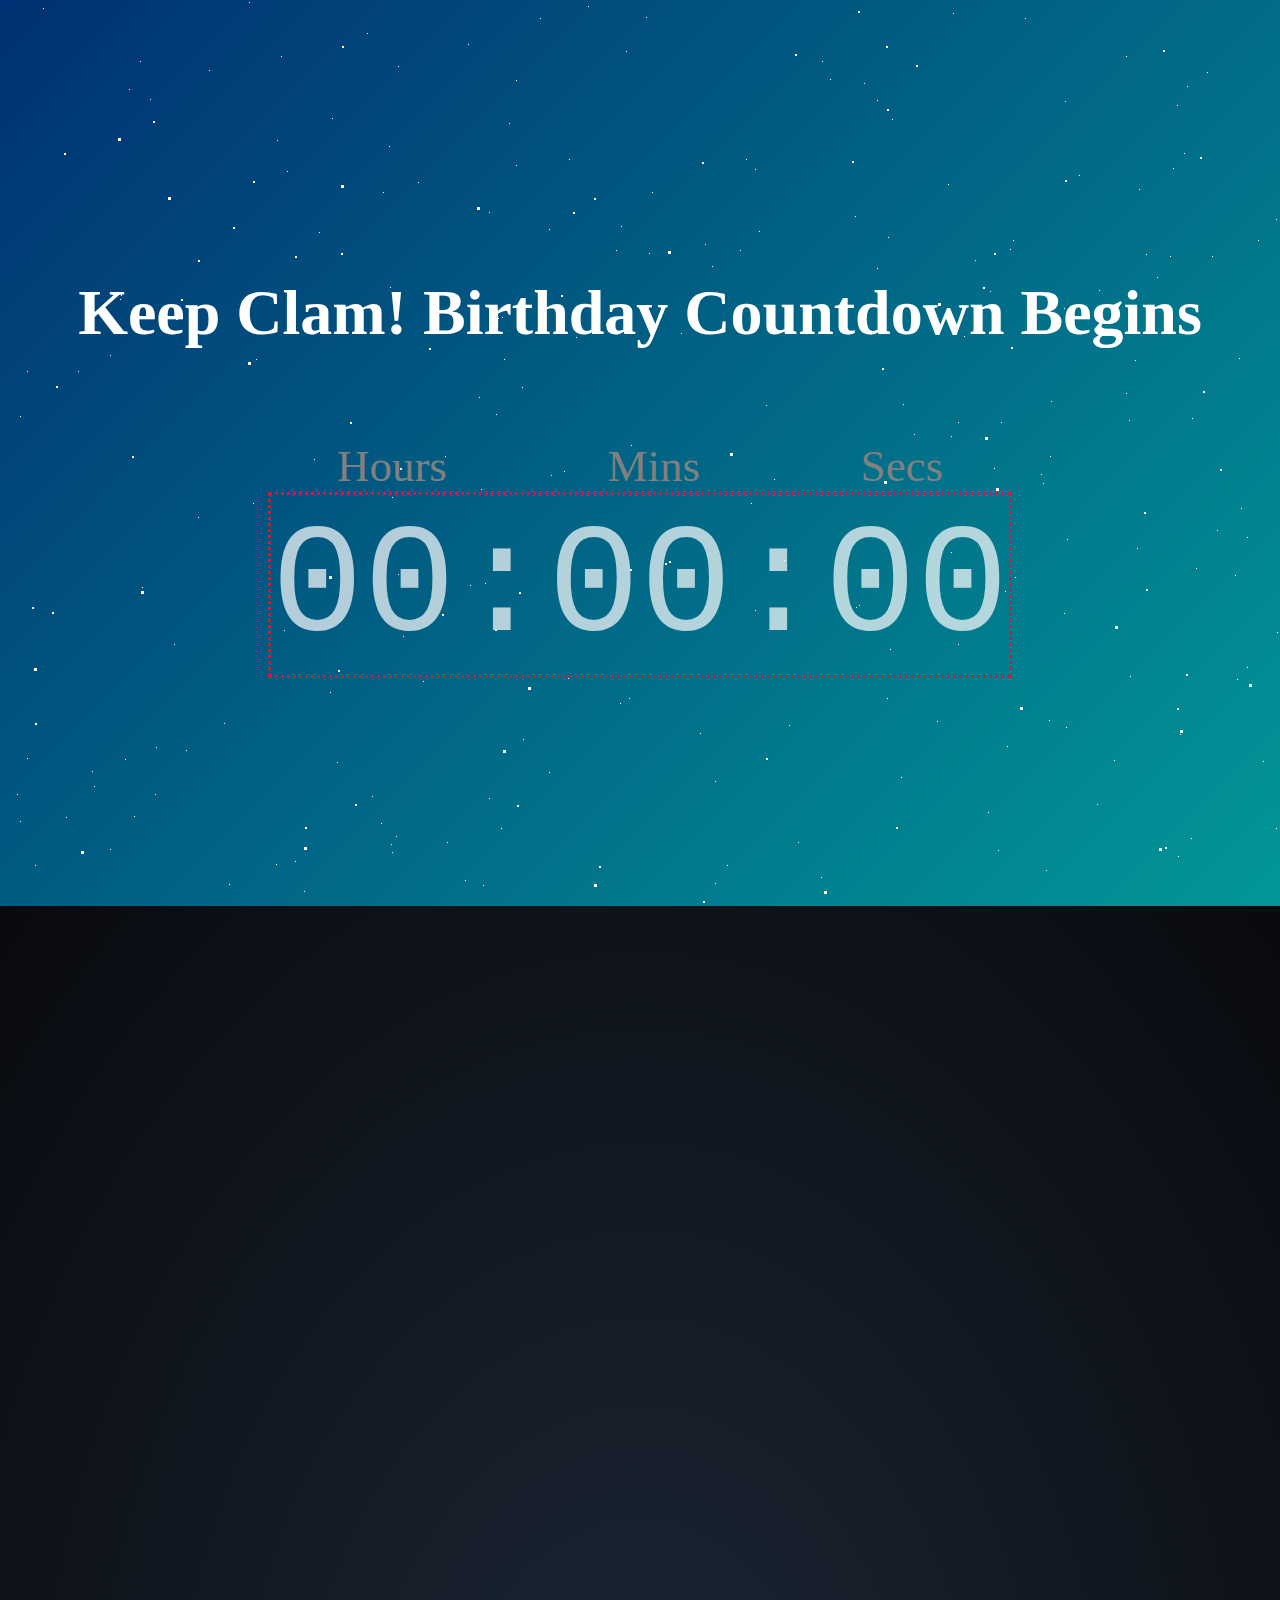
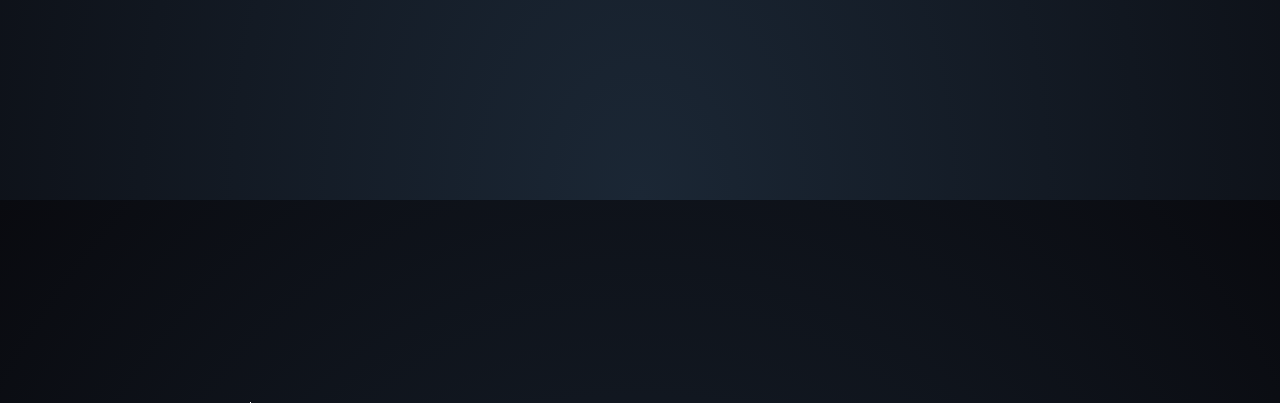
<file: index.html>
<!DOCTYPE html>
<html lang="en">

<head>
    <meta charset="UTF-8">
    <meta name="viewport" content="width=device-width, initial-scale=1.0">
    <link rel="stylesheet" href="style.css">
    <link rel="stylesheet" href="stars.css">
    <title>Birthday Countdown</title>
</head>

<body>
    <div id='stars'></div>
    <div id='stars2'></div>
    <div id='stars3'></div>
    <div id="home">
        <h1 id="title">Keep Clam! Birthday Countdown Begins</h1>
        <div id="time">
            <div class="frame"></div>
            <div class="frame">Hours</div>
            <div class="frame">Mins</div>
            <div class="frame">Secs</div>
            <div class="frame"></div>
        </div>
        <div id="clock">
            <div class="number">
                <div>0</div>
            </div>
            <div class="number">
                <div>0</div>
            </div>
            <div class="number">
                <div>:</div>
            </div>
            <div class="number">
                <div>0</div>
            </div>
            <div class="number">
                <div>0</div>
            </div>
            <div class="number">
                <div>:</div>
            </div>
            <div class="number">
                <div>0</div>
            </div>
            <div class="number">
                <div>0</div>
            </div>
        </div>
    </div>
    <script src="https://ajax.googleapis.com/ajax/libs/jquery/3.5.1/jquery.min.js"></script>
    <script src="countdown.js"></script>
    <script src="script.js"></script>
    <!-- <script src="three.js"></script> -->
</body>

</html>
</file>
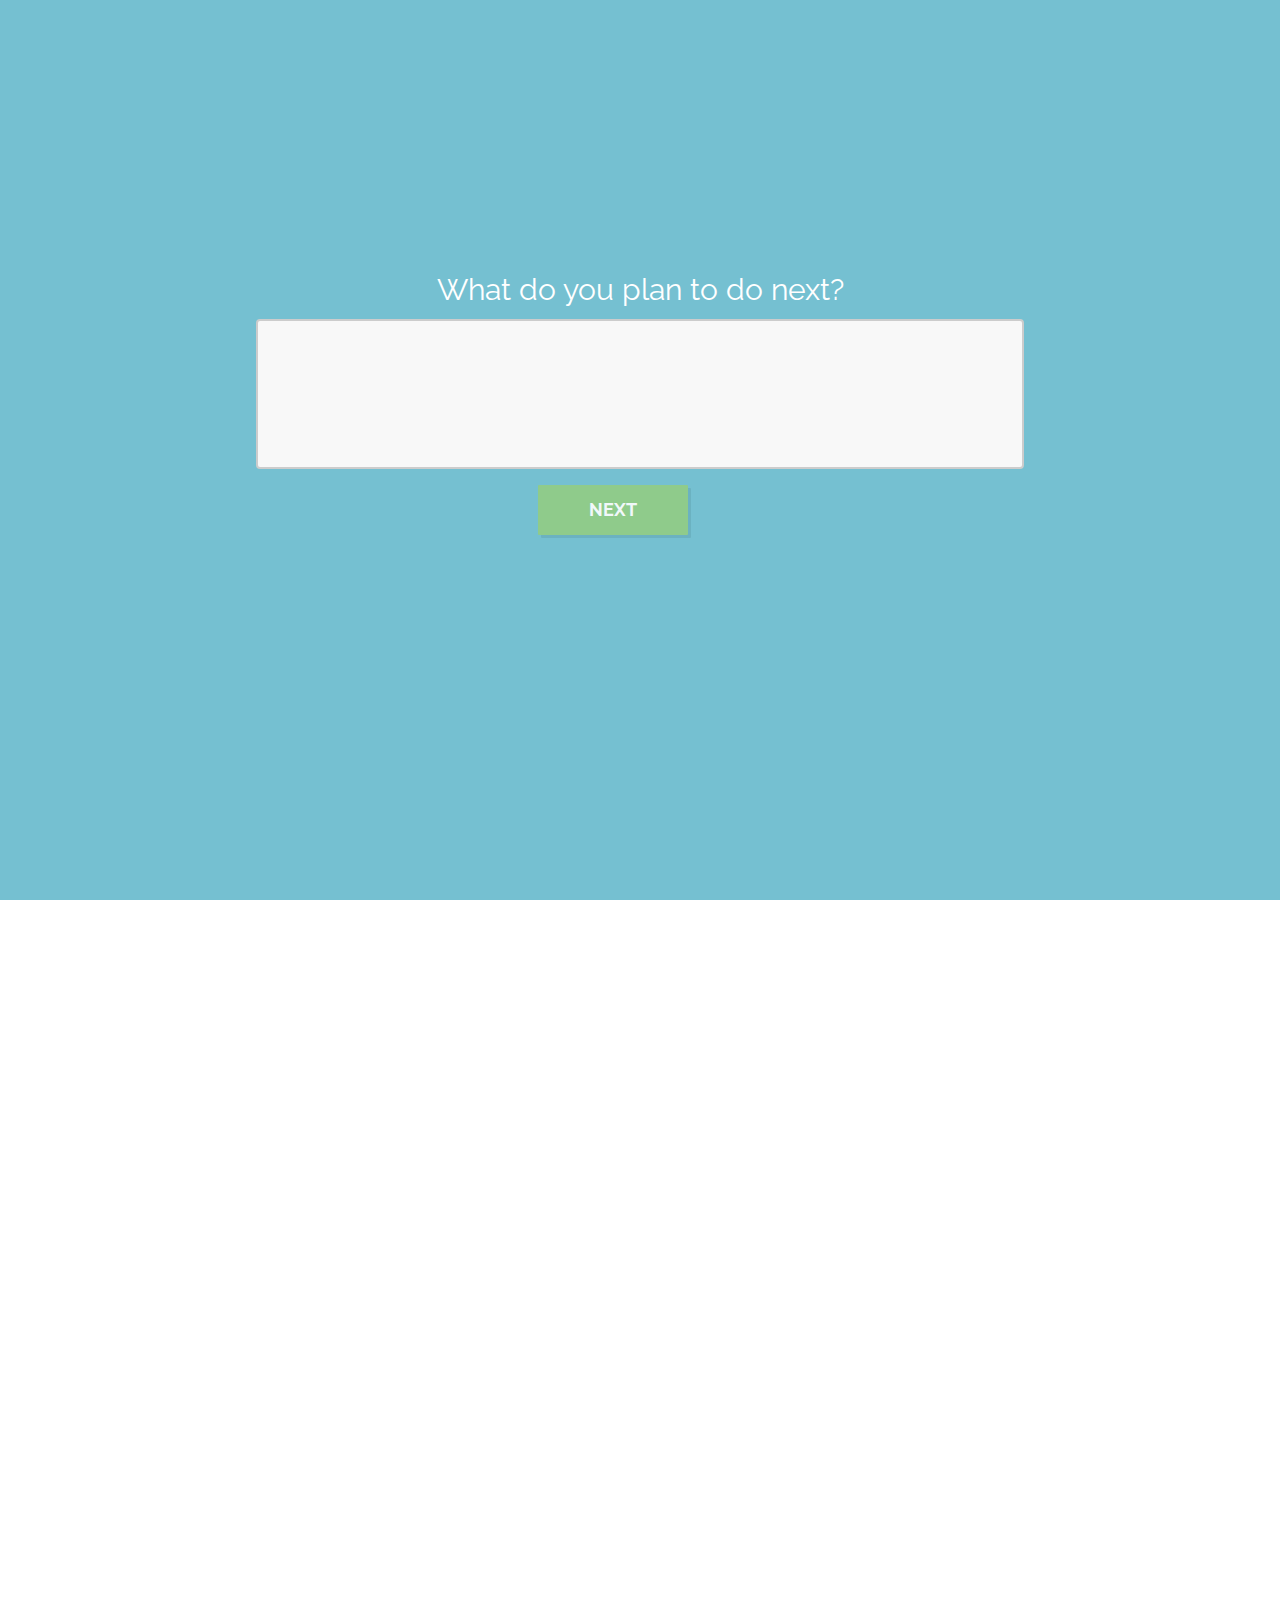
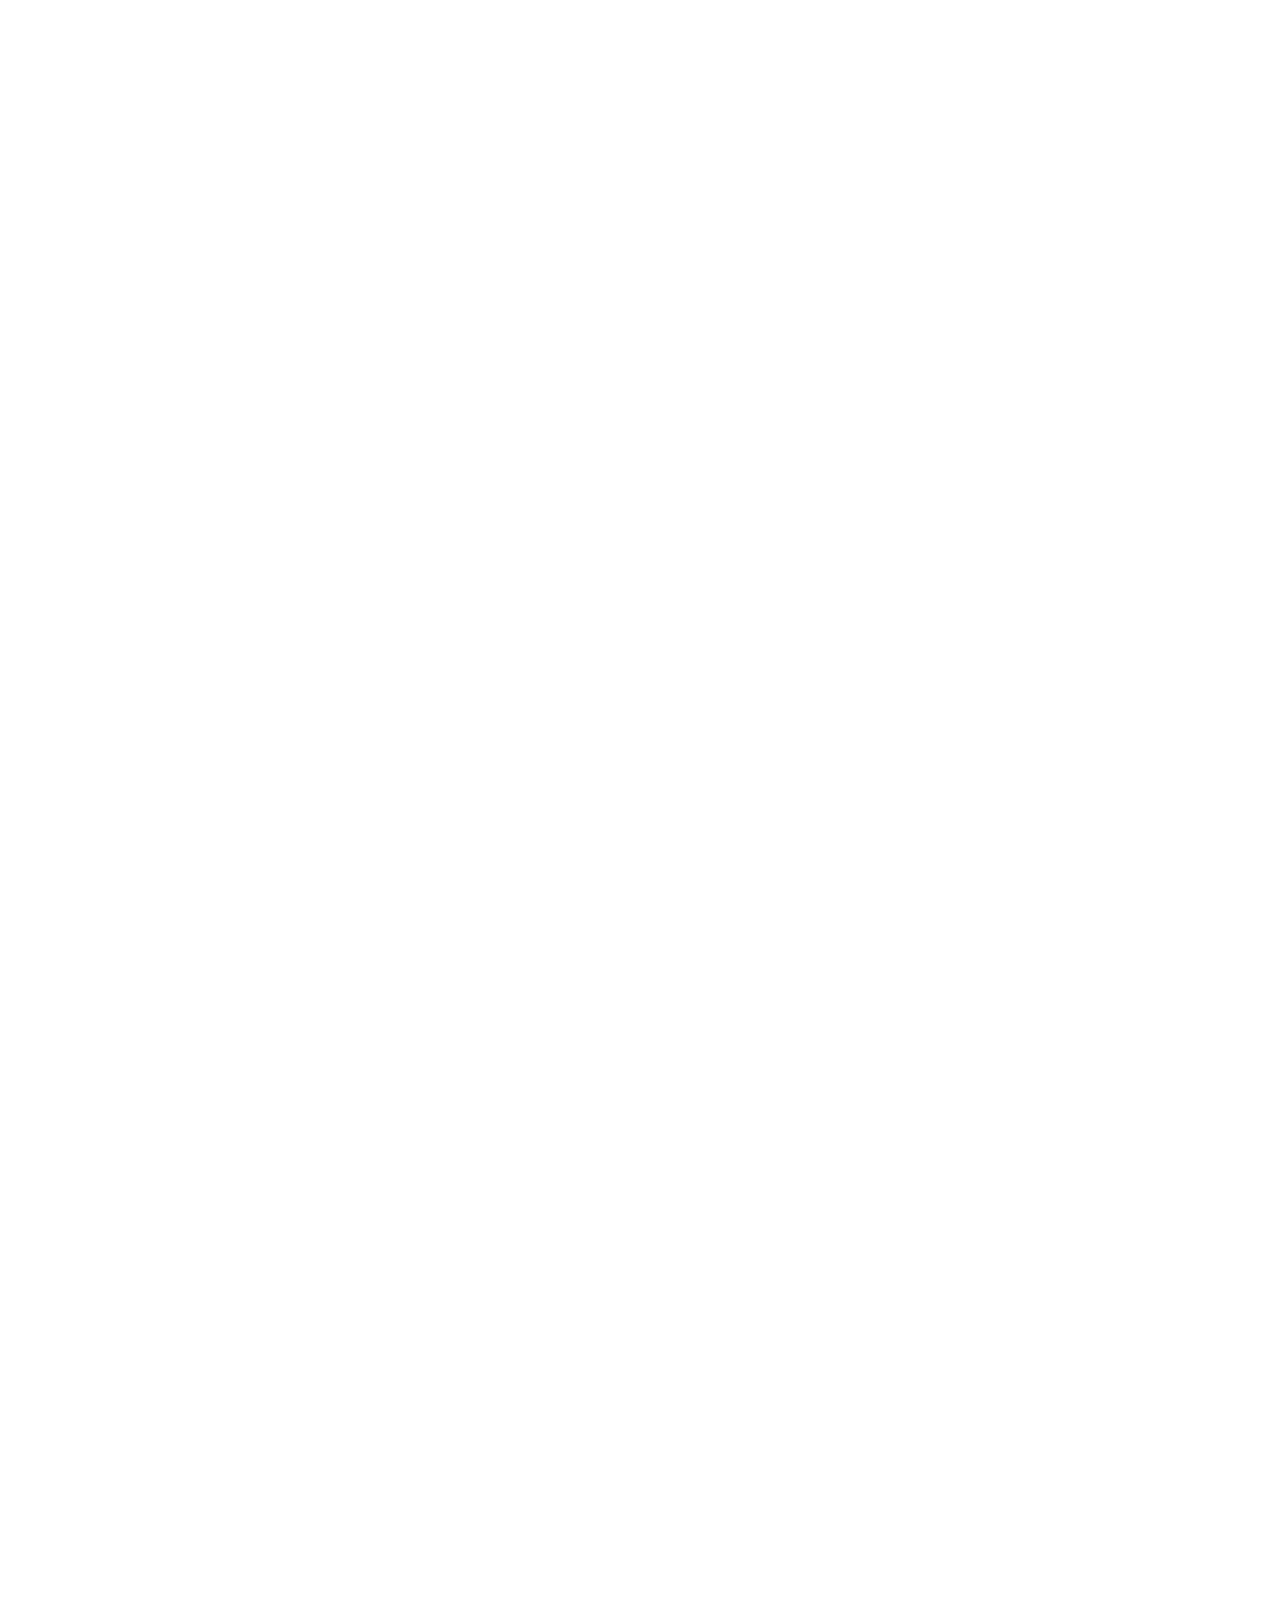
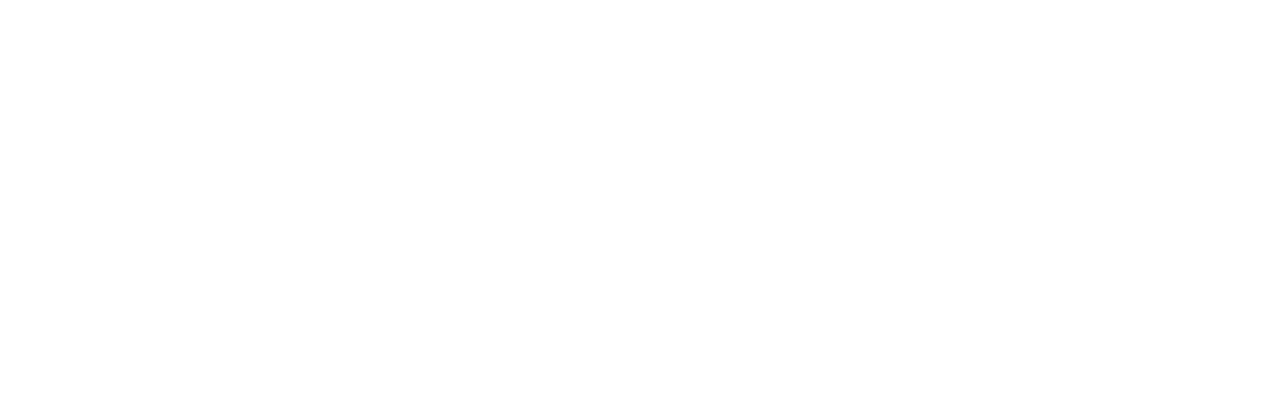
<file: progress-analyser/index.html>
<!DOCTYPE html>
<html>
<head>
    <meta charset="utf-8"/>
    <title>Progress Analyser</title>
    
    <meta name="viewport" content="width=device-width, initial-scale=1" />
    
    <link href="https://fonts.googleapis.com/css?family=Raleway:400,700" rel="stylesheet" />
    <link href="assets/css/main.css" rel="stylesheet" />

</head>
<body>
    <header>
        <div class="name">
            <h1>Progress Tracker</h1>      
        </div>
    </header>
    <div id="container">
        <!--Input to upcoming plan --> 
        <div id="part1">
            <div class="content">
                <h4>What do you plan to do next?</h4>
                <form>
                    <textarea>
                    </textarea>
                </form>
                <a class="button next green">Next</a>
            </div>
        </div>
        <!--If any progress is there or not -->
        <div id="part2">
            <div class="content">
                <h4>Do you have any progress to update?</h4>
                <a class="button yes green">Yes</a>
                <a class="button no red">No</a>
            </div>
        </div>
        <!-- If yes is clicked goes to yes part else no and then exit -->
        <div id="part3">
            <div class="content if-yes">
                <h4>Its great to hear a progress.</h4>
                <form>
                    <textarea>
                    </textarea>
                </form>
                <a class="button next green">Next</a>
            </div>
            <div class="content if-no">
                <h4>Waiting to hear a progress...</h4>
                <h4>Enter a pass phrase provided.</h4>
                <input type="password" />
                <a class="button submit blue">Submit</a>
            </div>
        </div> 
        <!--After the progress is updated we encrypt and exit -->
        <div id="part4">
            <div class="content yes">
                <div class="quote-container">
                    <p class="quote">
                        Coming together is a beginning, keeping together is progress, working together is success.
                    </p>
                </div>
                    <h4>Enter a pass phrase provided.</h4>
                    <input type="password" />
                    <a class="button submit blue">Submit</a>  
            </div>
        </div>
    </div>
    <footer>
        <a class="view-progress" href="../index.html" hidden>View Progress</a>
        <div class="name">&#9679;Project Efflorescence &#9679; Mr.Xploit&#9679;</div>
    </footer>
</body>
    <script src="assets/js/aes.js"></script>
    <script src="https://cdnjs.cloudflare.com/ajax/libs/jquery/1.10.2/jquery.min.js"></script>
	<script src="assets/js/main.js"></script>
</html>
</file>
<file: style.css>
body {
    background-color: #193c6d;
    filter: progid: DXImageTransform.Microsoft.gradient(gradientType=1, startColorstr='#003073', endColorstr='#029797');
    background-image: url(//img.alicdn.com/tps/TB1d.u8MXXXXXXuXFXXXXXXXXXX-1900-790.jpg);
    background-size: 100%;
    background-image: -webkit-gradient(linear, 0 0, 100% 100%, color-stop(0, #003073), color-stop(100%, #029797));
    background-image: -webkit-linear-gradient(135deg, #003073, #029797);
    background-image: -moz-linear-gradient(45deg, #003073, #029797);
    background-image: -ms-linear-gradient(45deg, #003073 0, #029797 100%);
    background-image: -o-linear-gradient(45deg, #003073, #029797);
    background-image: linear-gradient(135deg, #003073, #029797);
    text-align: center;
    margin: 0px;
    overflow: hidden;
}
#home{
    width: 100%;
    height: 100vh;
    /* background-color: black; */
    color: white;
    display: flex;
    flex-direction: column;
    justify-content: center;
    align-items: center;
}
#title{
    font-size: 5vw;
    margin-bottom: 10vh;
}
#time{
    display: flex;
    color: grey;
    font-size: 5vh;
    width: 85vw;
    justify-content: space-around;
}
#clock{
    display: flex;
    color: rgba(255,255,255,0.7);
    font-size: 12vw;
    font-family: 'Courier New', Courier, monospace;
    height: 20vh;
    line-height: 21vh;
    overflow: hidden;
    position: relative;
    justify-content: space-around;
    border: dotted crimson;
}
.move{
    animation: move ease-in-out 1s infinite;
}
@keyframes move{
    from{
        transform: translateY(0);
    }
    to{
        transform: translateY(-25vh);
    }
}
</file>
<file: stars.css>
html {
  height: 100%;
  background: radial-gradient(ellipse at bottom, #1b2735 0%, #090a0f 100%);
  overflow: hidden;
}

#stars {
  width: 1px;
  height: 1px;
  background: transparent;
  box-shadow: 641px 1252px #FFF , 1914px 1536px #FFF , 1349px 317px #FFF , 937px 721px #FFF , 1841px 1511px #FFF , 689px 1509px #FFF , 601px 1979px #FFF , 156px 747px #FFF , 1986px 1574px #FFF , 1590px 559px #FFF , 413px 941px #FFF , 621px 226px #FFF , 629px 698px #FFF , 140px 61px #FFF , 705px 1453px #FFF , 755px 169px #FFF , 256px 359px #FFF , 1888px 1202px #FFF , 1241px 1592px #FFF , 660px 1006px #FFF , 27px 758px #FFF , 1077px 1032px #FFF , 1463px 1371px #FFF , 517px 1899px #FFF , 549px 1654px #FFF , 958px 644px #FFF , 1519px 49px #FFF , 1499px 1545px #FFF , 523px 739px #FFF , 1545px 1105px #FFF , 1196px 568px #FFF , 528px 1632px #FFF , 1247px 907px #FFF , 594px 1724px #FFF , 1079px 1987px #FFF , 1736px 1549px #FFF , 1079px 175px #FFF , 723px 1747px #FFF , 1447px 465px #FFF , 796px 1136px #FFF , 732px 938px #FFF , 1861px 1484px #FFF , 1196px 1406px #FFF , 1763px 709px #FFF , 208px 1743px #FFF , 784px 560px #FFF , 1366px 1393px #FFF , 1105px 1437px #FFF , 391px 1091px #FFF , 315px 921px #FFF , 28px 963px #FFF , 1417px 70px #FFF , 241px 943px #FFF , 568px 678px #FFF , 1839px 793px #FFF , 449px 1789px #FFF , 1689px 679px #FFF , 220px 1255px #FFF , 809px 1567px #FFF , 1503px 1080px #FFF , 1048px 1049px #FFF , 1573px 1337px #FFF , 903px 404px #FFF , 1945px 474px #FFF , 963px 950px #FFF , 1054px 1545px #FFF , 1415px 798px #FFF , 1046px 870px #FFF , 1566px 1151px #FFF , 735px 1002px #FFF , 774px 1799px #FFF , 1551px 25px #FFF , 1005px 591px #FFF , 367px 1475px #FFF , 1598px 1580px #FFF , 396px 1539px #FFF , 857px 1626px #FFF , 312px 1402px #FFF , 403px 636px #FFF , 465px 880px #FFF , 1666px 956px #FFF , 1724px 932px #FFF , 1487px 1883px #FFF , 715px 883px #FFF , 1408px 297px #FFF , 1050px 456px #FFF , 1738px 523px #FFF , 1782px 272px #FFF , 129px 89px #FFF , 1139px 189px #FFF , 1419px 1558px #FFF , 17px 794px #FFF , 397px 1584px #FFF , 652px 1076px #FFF , 500px 1978px #FFF , 1714px 1255px #FFF , 970px 1590px #FFF , 341px 1496px #FFF , 1094px 1059px #FFF , 1407px 138px #FFF , 798px 842px #FFF , 1602px 795px #FFF , 1643px 949px #FFF , 505px 1353px #FFF , 856px 1576px #FFF , 1567px 1258px #FFF , 1720px 732px #FFF , 256px 1360px #FFF , 478px 1726px #FFF , 1030px 1486px #FFF , 153px 1656px #FFF , 110px 849px #FFF , 1846px 915px #FFF , 1065px 101px #FFF , 951px 436px #FFF , 29px 1972px #FFF , 500px 1550px #FFF , 392px 852px #FFF , 25px 1192px #FFF , 951px 552px #FFF , 1576px 446px #FFF , 1512px 1429px #FFF , 53px 1880px #FFF , 1187px 86px #FFF , 1786px 128px #FFF , 828px 964px #FFF , 649px 253px #FFF , 1186px 1327px #FFF , 1436px 1618px #FFF , 1166px 1823px #FFF , 681px 333px #FFF , 995px 1105px #FFF , 1097px 804px #FFF , 1384px 1703px #FFF , 1487px 744px #FFF , 752px 1317px #FFF , 379px 1901px #FFF , 228px 1753px #FFF , 1677px 237px #FFF , 136px 1686px #FFF , 1260px 1226px #FFF , 304px 1595px #FFF , 1153px 1456px #FFF , 1528px 201px #FFF , 1988px 767px #FFF , 1723px 1700px #FFF , 1802px 457px #FFF , 321px 1273px #FFF , 1241px 508px #FFF , 1128px 1279px #FFF , 1130px 676px #FFF , 1390px 1838px #FFF , 1113px 1936px #FFF , 1366px 1410px #FFF , 463px 1487px #FFF , 965px 1205px #FFF , 1172px 1570px #FFF , 1377px 1707px #FFF , 480px 1067px #FFF , 1429px 1879px #FFF , 1284px 1037px #FFF , 1534px 1623px #FFF , 380px 1002px #FFF , 1076px 1274px #FFF , 1217px 530px #FFF , 1610px 1266px #FFF , 1339px 1528px #FFF , 1025px 18px #FFF , 43px 8px #FFF , 1445px 431px #FFF , 712px 266px #FFF , 522px 387px #FFF , 1396px 1376px #FFF , 852px 1584px #FFF , 1944px 1225px #FFF , 438px 1365px #FFF , 626px 51px #FFF , 1873px 1657px #FFF , 319px 1321px #FFF , 877px 268px #FFF , 347px 927px #FFF , 1784px 296px #FFF , 948px 184px #FFF , 404px 1093px #FFF , 213px 1267px #FFF , 1868px 423px #FFF , 1692px 661px #FFF , 1843px 1461px #FFF , 459px 1663px #FFF , 1815px 1230px #FFF , 1327px 1210px #FFF , 1819px 1769px #FFF , 564px 1766px #FFF , 785px 1201px #FFF , 1325px 822px #FFF , 1363px 1030px #FFF , 1481px 373px #FFF , 718px 1719px #FFF , 1619px 142px #FFF , 1037px 1934px #FFF , 1928px 824px #FFF , 516px 165px #FFF , 1398px 420px #FFF , 200px 1870px #FFF , 1043px 483px #FFF , 1657px 1551px #FFF , 821px 877px #FFF , 330px 692px #FFF , 797px 1161px #FFF , 550px 915px #FFF , 1312px 1671px #FFF , 1642px 617px #FFF , 63px 1098px #FFF , 767px 1787px #FFF , 381px 823px #FFF , 1716px 1049px #FFF , 337px 762px #FFF , 1300px 1827px #FFF , 1259px 1432px #FFF , 887px 909px #FFF , 1344px 1553px #FFF , 1945px 1989px #FFF , 1311px 729px #FFF , 1309px 514px #FFF , 277px 140px #FFF , 620px 703px #FFF , 551px 475px #FFF , 206px 1301px #FFF , 1367px 227px #FFF , 1277px 632px #FFF , 670px 1835px #FFF , 1227px 1382px #FFF , 1281px 610px #FFF , 332px 118px #FFF , 1710px 1322px #FFF , 1557px 1275px #FFF , 1491px 287px #FFF , 4px 1232px #FFF , 245px 1323px #FFF , 253px 503px #FFF , 1041px 474px #FFF , 1653px 861px #FFF , 1377px 1750px #FFF , 1207px 72px #FFF , 195px 326px #FFF , 501px 828px #FFF , 588px 6px #FFF , 229px 884px #FFF , 1863px 1932px #FFF , 86px 940px #FFF , 1775px 94px #FFF , 1484px 243px #FFF , 367px 33px #FFF , 110px 355px #FFF , 962px 942px #FFF , 954px 911px #FFF , 1540px 479px #FFF , 1770px 136px #FFF , 1490px 1479px #FFF , 1955px 1770px #FFF , 1803px 1734px #FFF , 1167px 988px #FFF , 1319px 645px #FFF , 184px 1838px #FFF , 1130px 1329px #FFF , 1309px 1519px #FFF , 1165px 1985px #FFF , 1625px 743px #FFF , 766px 405px #FFF , 228px 1086px #FFF , 104px 1219px #FFF , 724px 1109px #FFF , 964px 336px #FFF , 1236px 1851px #FFF , 1157px 277px #FFF , 495px 1660px #FFF , 731px 1468px #FFF , 855px 216px #FFF , 1149px 1262px #FFF , 1024px 1311px #FFF , 890px 649px #FFF , 86px 960px #FFF , 1974px 1948px #FFF , 1408px 127px #FFF , 1064px 613px #FFF , 576px 337px #FFF , 1170px 256px #FFF , 1937px 209px #FFF , 1258px 240px #FFF , 652px 1724px #FFF , 120px 299px #FFF , 1021px 1624px #FFF , 1757px 245px #FFF , 552px 1875px #FFF , 1858px 859px #FFF , 1565px 694px #FFF , 1501px 544px #FFF , 1849px 1870px #FFF , 1013px 240px #FFF , 1900px 265px #FFF , 1239px 358px #FFF , 1075px 1177px #FFF , 1507px 744px #FFF , 44px 1180px #FFF , 1453px 1585px #FFF , 1340px 384px #FFF , 489px 212px #FFF , 392px 497px #FFF , 1001px 422px #FFF , 1893px 1121px #FFF , 150px 99px #FFF , 1247px 667px #FFF , 1731px 1858px #FFF , 198px 517px #FFF , 873px 1558px #FFF , 1212px 256px #FFF , 368px 1770px #FFF , 445px 456px #FFF , 1067px 539px #FFF , 971px 1883px #FFF , 631px 445px #FFF , 759px 231px #FFF , 423px 681px #FFF , 1473px 62px #FFF , 1423px 1523px #FFF , 1917px 54px #FFF , 1643px 1254px #FFF , 1366px 193px #FFF , 1532px 511px #FFF , 1406px 967px #FFF , 1472px 1158px #FFF , 470px 585px #FFF , 20px 821px #FFF , 1297px 300px #FFF , 449px 1517px #FFF , 1137px 548px #FFF , 1332px 117px #FFF , 1974px 1674px #FFF , 991px 1373px #FFF , 99px 1549px #FFF , 1192px 418px #FFF , 92px 771px #FFF , 318px 1233px #FFF , 1299px 1035px #FFF , 1988px 824px #FFF , 819px 1588px #FFF , 1237px 679px #FFF , 102px 1827px #FFF , 1535px 156px #FFF , 715px 781px #FFF , 1319px 148px #FFF , 1934px 902px #FFF , 1567px 191px #FFF , 447px 842px #FFF , 1942px 166px #FFF , 1884px 105px #FFF , 994px 468px #FFF , 1802px 802px #FFF , 751px 503px #FFF , 670px 1598px #FFF , 1007px 1955px #FFF , 1433px 536px #FFF , 505px 1542px #FFF , 1716px 432px #FFF , 1206px 1241px #FFF , 887px 698px #FFF , 853px 973px #FFF , 434px 1057px #FFF , 1311px 1837px #FFF , 1955px 1922px #FFF , 281px 56px #FFF , 142px 587px #FFF , 988px 812px #FFF , 944px 1676px #FFF , 1832px 1622px #FFF , 1276px 1114px #FFF , 468px 44px #FFF , 49px 1936px #FFF , 1347px 32px #FFF , 727px 865px #FFF , 1177px 105px #FFF , 1428px 1781px #FFF , 859px 605px #FFF , 1137px 1420px #FFF , 1015px 577px #FFF , 22px 1953px #FFF , 1679px 1394px #FFF , 569px 159px #FFF , 1806px 1475px #FFF , 284px 630px #FFF , 1489px 1557px #FFF , 86px 1281px #FFF , 1334px 1982px #FFF , 1781px 1084px #FFF , 483px 1776px #FFF , 1405px 92px #FFF , 1592px 365px #FFF , 1432px 1235px #FFF , 1552px 108px #FFF , 389px 146px #FFF , 143px 1928px #FFF , 398px 574px #FFF , 1842px 71px #FFF , 1956px 1171px #FFF , 1159px 1746px #FFF , 1613px 319px #FFF , 413px 1634px #FFF , 293px 1931px #FFF , 953px 13px #FFF , 1098px 1962px #FFF , 174px 644px #FFF , 20px 416px #FFF , 662px 1001px #FFF , 485px 583px #FFF , 1782px 1800px #FFF , 498px 318px #FFF , 1722px 427px #FFF , 1272px 1821px #FFF , 1135px 360px #FFF , 1928px 1702px #FFF , 1803px 1239px #FFF , 746px 159px #FFF , 1886px 1296px #FFF , 276px 864px #FFF , 78px 371px #FFF , 1589px 1067px #FFF , 94px 978px #FFF , 1638px 388px #FFF , 396px 836px #FFF , 1741px 182px #FFF , 1501px 1950px #FFF , 1191px 838px #FFF , 319px 232px #FFF , 892px 119px #FFF , 1197px 1384px #FFF , 409px 1059px #FFF , 1235px 575px #FFF , 504px 359px #FFF , 200px 951px #FFF , 619px 1424px #FFF , 111px 1585px #FFF , 1385px 1590px #FFF , 1336px 1498px #FFF , 581px 921px #FFF , 733px 1101px #FFF , 628px 1166px #FFF , 705px 244px #FFF , 1237px 1202px #FFF , 958px 422px #FFF , 830px 79px #FFF , 431px 1160px #FFF , 485px 1926px #FFF , 743px 1765px #FFF , 182px 1145px #FFF , 335px 1777px #FFF , 479px 397px #FFF , 1866px 172px #FFF , 1783px 131px #FFF , 1929px 1488px #FFF , 901px 777px #FFF , 1276px 219px #FFF , 380px 991px #FFF , 66px 817px #FFF , 1066px 727px #FFF , 1051px 401px #FFF , 1146px 254px #FFF , 1472px 351px #FFF , 496px 414px #FFF , 1824px 1580px #FFF , 430px 1882px #FFF , 1954px 267px #FFF , 502px 317px #FFF , 259px 1503px #FFF , 1552px 1709px #FFF , 1267px 1347px #FFF , 1751px 151px #FFF , 1010px 249px #FFF , 1664px 306px #FFF , 657px 1746px #FFF , 1148px 966px #FFF , 1971px 680px #FFF , 1064px 308px #FFF , 1580px 428px #FFF , 1700px 1941px #FFF , 1536px 994px #FFF , 904px 598px #FFF , 1946px 43px #FFF , 1564px 1093px #FFF , 1007px 746px #FFF , 308px 1411px #FFF , 533px 1484px #FFF , 1389px 219px #FFF , 1704px 1436px #FFF , 335px 1704px #FFF , 304px 891px #FFF , 616px 250px #FFF , 155px 794px #FFF , 999px 972px #FFF , 809px 1337px #FFF , 1287px 722px #FFF , 1849px 730px #FFF , 1683px 560px #FFF , 564px 471px #FFF , 283px 1007px #FFF , 877px 100px #FFF , 998px 850px #FFF , 1126px 393px #FFF , 168px 1402px #FFF , 1099px 290px #FFF , 1889px 278px #FFF , 540px 18px #FFF , 1284px 1833px #FFF , 1634px 790px #FFF , 902px 1074px #FFF , 314px 1266px #FFF , 1663px 501px #FFF , 133px 1614px #FFF , 509px 123px #FFF , 309px 1692px #FFF , 1753px 1976px #FFF , 209px 70px #FFF , 1459px 1282px #FFF , 1969px 1438px #FFF , 1943px 1412px #FFF , 489px 798px #FFF , 1096px 1464px #FFF , 769px 1984px #FFF , 516px 80px #FFF , 484px 1504px #FFF , 521px 1842px #FFF , 1178px 856px #FFF , 815px 989px #FFF , 693px 1862px #FFF , 101px 1862px #FFF , 1932px 997px #FFF , 1995px 1080px #FFF , 300px 1779px #FFF , 1621px 1064px #FFF , 1887px 176px #FFF , 712px 1881px #FFF , 2px 1817px #FFF , 673px 1930px #FFF , 94px 786px #FFF , 323px 1209px #FFF , 755px 610px #FFF , 1421px 295px #FFF , 1394px 622px #FFF , 900px 1001px #FFF , 295px 861px #FFF , 1914px 319px #FFF , 1653px 84px #FFF , 1173px 168px #FFF , 181px 330px #FFF , 1404px 1132px #FFF , 728px 1552px #FFF , 1448px 1681px #FFF , 358px 1118px #FFF , 1544px 354px #FFF , 125px 759px #FFF , 1572px 361px #FFF , 543px 1213px #FFF , 196px 1908px #FFF , 481px 489px #FFF , 1740px 684px #FFF , 134px 1291px #FFF , 1185px 1288px #FFF , 1913px 612px #FFF , 224px 723px #FFF , 549px 772px #FFF , 1045px 1505px #FFF , 973px 1463px #FFF , 73px 1881px #FFF , 1298px 1166px #FFF , 646px 17px #FFF , 287px 1115px #FFF , 606px 324px #FFF , 1124px 1953px #FFF , 1844px 1742px #FFF , 326px 929px #FFF , 888px 237px #FFF , 1921px 1377px #FFF , 1508px 1492px #FFF , 1712px 855px #FFF , 922px 1637px #FFF , 1287px 1390px #FFF , 446px 1133px #FFF , 822px 61px #FFF , 27px 371px #FFF , 820px 1302px #FFF , 391px 844px #FFF , 23px 1169px #FFF , 697px 1244px #FFF , 614px 1256px #FFF , 700px 733px #FFF , 1391px 1412px #FFF , 186px 750px #FFF , 1859px 1774px #FFF , 376px 1155px #FFF , 760px 976px #FFF , 774px 479px #FFF , 197px 1803px #FFF , 1493px 495px #FFF , 1263px 761px #FFF , 914px 434px #FFF , 1301px 1690px #FFF , 1184px 153px #FFF , 1129px 420px #FFF , 1723px 218px #FFF , 1276px 828px #FFF , 1486px 299px #FFF , 335px 1144px #FFF , 549px 229px #FFF , 693px 1251px #FFF , 1925px 291px #FFF , 1668px 72px #FFF , 1180px 734px #FFF , 314px 459px #FFF , 950px 1722px #FFF , 35px 865px #FFF , 1988px 352px #FFF , 1677px 1168px #FFF , 1888px 9px #FFF , 28px 977px #FFF , 110px 323px #FFF , 652px 192px #FFF , 1564px 923px #FFF , 295px 1279px #FFF , 1114px 760px #FFF , 1854px 181px #FFF , 1247px 537px #FFF , 1811px 71px #FFF , 386px 1099px #FFF , 139px 929px #FFF , 1393px 243px #FFF , 159px 1054px #FFF , 228px 1839px #FFF , 1343px 589px #FFF , 1631px 1111px #FFF , 1574px 876px #FFF , 1450px 569px #FFF , 1590px 1046px #FFF , 974px 1986px #FFF , 1263px 1176px #FFF , 740px 250px #FFF , 983px 1857px #FFF , 12px 933px #FFF , 990px 291px #FFF , 1900px 1602px #FFF , 1686px 1398px #FFF , 1696px 1312px #FFF , 836px 961px #FFF , 701px 1210px #FFF , 1332px 1639px #FFF , 121px 295px #FFF , 160px 1407px #FFF , 1818px 147px #FFF , 1550px 673px #FFF , 789px 725px #FFF , 1535px 1461px #FFF , 1752px 427px #FFF , 255px 1967px #FFF , 249px 2px #FFF , 1126px 56px #FFF , 1826px 39px #FFF , 1937px 1744px #FFF , 1032px 1811px #FFF , 427px 1662px #FFF , 1370px 596px #FFF , 418px 182px #FFF , 1721px 700px #FFF , 1833px 985px #FFF , 1320px 979px #FFF , 521px 1479px #FFF , 1811px 1571px #FFF , 1305px 1712px #FFF , 975px 260px #FFF , 372px 796px #FFF , 1781px 1033px #FFF , 887px 985px #FFF , 1729px 495px #FFF , 773px 1566px #FFF , 1596px 1553px #FFF , 856px 607px #FFF , 1574px 835px #FFF , 398px 66px #FFF , 287px 171px #FFF , 948px 1813px #FFF , 741px 1073px #FFF , 1731px 297px #FFF , 821px 1441px #FFF , 1752px 136px #FFF , 1966px 713px #FFF , 864px 83px #FFF , 390px 287px #FFF , 134px 816px #FFF , 383px 192px #FFF , 483px 885px #FFF , 1930px 256px #FFF , 1049px 720px #FFF , 1493px 744px #FFF;
  animation: animStar 50s linear infinite;
}
#stars:after {
  content: " ";
  position: absolute;
  top: 2000px;
  width: 1px;
  height: 1px;
  background: transparent;
  box-shadow: 641px 1252px #FFF , 1914px 1536px #FFF , 1349px 317px #FFF , 937px 721px #FFF , 1841px 1511px #FFF , 689px 1509px #FFF , 601px 1979px #FFF , 156px 747px #FFF , 1986px 1574px #FFF , 1590px 559px #FFF , 413px 941px #FFF , 621px 226px #FFF , 629px 698px #FFF , 140px 61px #FFF , 705px 1453px #FFF , 755px 169px #FFF , 256px 359px #FFF , 1888px 1202px #FFF , 1241px 1592px #FFF , 660px 1006px #FFF , 27px 758px #FFF , 1077px 1032px #FFF , 1463px 1371px #FFF , 517px 1899px #FFF , 549px 1654px #FFF , 958px 644px #FFF , 1519px 49px #FFF , 1499px 1545px #FFF , 523px 739px #FFF , 1545px 1105px #FFF , 1196px 568px #FFF , 528px 1632px #FFF , 1247px 907px #FFF , 594px 1724px #FFF , 1079px 1987px #FFF , 1736px 1549px #FFF , 1079px 175px #FFF , 723px 1747px #FFF , 1447px 465px #FFF , 796px 1136px #FFF , 732px 938px #FFF , 1861px 1484px #FFF , 1196px 1406px #FFF , 1763px 709px #FFF , 208px 1743px #FFF , 784px 560px #FFF , 1366px 1393px #FFF , 1105px 1437px #FFF , 391px 1091px #FFF , 315px 921px #FFF , 28px 963px #FFF , 1417px 70px #FFF , 241px 943px #FFF , 568px 678px #FFF , 1839px 793px #FFF , 449px 1789px #FFF , 1689px 679px #FFF , 220px 1255px #FFF , 809px 1567px #FFF , 1503px 1080px #FFF , 1048px 1049px #FFF , 1573px 1337px #FFF , 903px 404px #FFF , 1945px 474px #FFF , 963px 950px #FFF , 1054px 1545px #FFF , 1415px 798px #FFF , 1046px 870px #FFF , 1566px 1151px #FFF , 735px 1002px #FFF , 774px 1799px #FFF , 1551px 25px #FFF , 1005px 591px #FFF , 367px 1475px #FFF , 1598px 1580px #FFF , 396px 1539px #FFF , 857px 1626px #FFF , 312px 1402px #FFF , 403px 636px #FFF , 465px 880px #FFF , 1666px 956px #FFF , 1724px 932px #FFF , 1487px 1883px #FFF , 715px 883px #FFF , 1408px 297px #FFF , 1050px 456px #FFF , 1738px 523px #FFF , 1782px 272px #FFF , 129px 89px #FFF , 1139px 189px #FFF , 1419px 1558px #FFF , 17px 794px #FFF , 397px 1584px #FFF , 652px 1076px #FFF , 500px 1978px #FFF , 1714px 1255px #FFF , 970px 1590px #FFF , 341px 1496px #FFF , 1094px 1059px #FFF , 1407px 138px #FFF , 798px 842px #FFF , 1602px 795px #FFF , 1643px 949px #FFF , 505px 1353px #FFF , 856px 1576px #FFF , 1567px 1258px #FFF , 1720px 732px #FFF , 256px 1360px #FFF , 478px 1726px #FFF , 1030px 1486px #FFF , 153px 1656px #FFF , 110px 849px #FFF , 1846px 915px #FFF , 1065px 101px #FFF , 951px 436px #FFF , 29px 1972px #FFF , 500px 1550px #FFF , 392px 852px #FFF , 25px 1192px #FFF , 951px 552px #FFF , 1576px 446px #FFF , 1512px 1429px #FFF , 53px 1880px #FFF , 1187px 86px #FFF , 1786px 128px #FFF , 828px 964px #FFF , 649px 253px #FFF , 1186px 1327px #FFF , 1436px 1618px #FFF , 1166px 1823px #FFF , 681px 333px #FFF , 995px 1105px #FFF , 1097px 804px #FFF , 1384px 1703px #FFF , 1487px 744px #FFF , 752px 1317px #FFF , 379px 1901px #FFF , 228px 1753px #FFF , 1677px 237px #FFF , 136px 1686px #FFF , 1260px 1226px #FFF , 304px 1595px #FFF , 1153px 1456px #FFF , 1528px 201px #FFF , 1988px 767px #FFF , 1723px 1700px #FFF , 1802px 457px #FFF , 321px 1273px #FFF , 1241px 508px #FFF , 1128px 1279px #FFF , 1130px 676px #FFF , 1390px 1838px #FFF , 1113px 1936px #FFF , 1366px 1410px #FFF , 463px 1487px #FFF , 965px 1205px #FFF , 1172px 1570px #FFF , 1377px 1707px #FFF , 480px 1067px #FFF , 1429px 1879px #FFF , 1284px 1037px #FFF , 1534px 1623px #FFF , 380px 1002px #FFF , 1076px 1274px #FFF , 1217px 530px #FFF , 1610px 1266px #FFF , 1339px 1528px #FFF , 1025px 18px #FFF , 43px 8px #FFF , 1445px 431px #FFF , 712px 266px #FFF , 522px 387px #FFF , 1396px 1376px #FFF , 852px 1584px #FFF , 1944px 1225px #FFF , 438px 1365px #FFF , 626px 51px #FFF , 1873px 1657px #FFF , 319px 1321px #FFF , 877px 268px #FFF , 347px 927px #FFF , 1784px 296px #FFF , 948px 184px #FFF , 404px 1093px #FFF , 213px 1267px #FFF , 1868px 423px #FFF , 1692px 661px #FFF , 1843px 1461px #FFF , 459px 1663px #FFF , 1815px 1230px #FFF , 1327px 1210px #FFF , 1819px 1769px #FFF , 564px 1766px #FFF , 785px 1201px #FFF , 1325px 822px #FFF , 1363px 1030px #FFF , 1481px 373px #FFF , 718px 1719px #FFF , 1619px 142px #FFF , 1037px 1934px #FFF , 1928px 824px #FFF , 516px 165px #FFF , 1398px 420px #FFF , 200px 1870px #FFF , 1043px 483px #FFF , 1657px 1551px #FFF , 821px 877px #FFF , 330px 692px #FFF , 797px 1161px #FFF , 550px 915px #FFF , 1312px 1671px #FFF , 1642px 617px #FFF , 63px 1098px #FFF , 767px 1787px #FFF , 381px 823px #FFF , 1716px 1049px #FFF , 337px 762px #FFF , 1300px 1827px #FFF , 1259px 1432px #FFF , 887px 909px #FFF , 1344px 1553px #FFF , 1945px 1989px #FFF , 1311px 729px #FFF , 1309px 514px #FFF , 277px 140px #FFF , 620px 703px #FFF , 551px 475px #FFF , 206px 1301px #FFF , 1367px 227px #FFF , 1277px 632px #FFF , 670px 1835px #FFF , 1227px 1382px #FFF , 1281px 610px #FFF , 332px 118px #FFF , 1710px 1322px #FFF , 1557px 1275px #FFF , 1491px 287px #FFF , 4px 1232px #FFF , 245px 1323px #FFF , 253px 503px #FFF , 1041px 474px #FFF , 1653px 861px #FFF , 1377px 1750px #FFF , 1207px 72px #FFF , 195px 326px #FFF , 501px 828px #FFF , 588px 6px #FFF , 229px 884px #FFF , 1863px 1932px #FFF , 86px 940px #FFF , 1775px 94px #FFF , 1484px 243px #FFF , 367px 33px #FFF , 110px 355px #FFF , 962px 942px #FFF , 954px 911px #FFF , 1540px 479px #FFF , 1770px 136px #FFF , 1490px 1479px #FFF , 1955px 1770px #FFF , 1803px 1734px #FFF , 1167px 988px #FFF , 1319px 645px #FFF , 184px 1838px #FFF , 1130px 1329px #FFF , 1309px 1519px #FFF , 1165px 1985px #FFF , 1625px 743px #FFF , 766px 405px #FFF , 228px 1086px #FFF , 104px 1219px #FFF , 724px 1109px #FFF , 964px 336px #FFF , 1236px 1851px #FFF , 1157px 277px #FFF , 495px 1660px #FFF , 731px 1468px #FFF , 855px 216px #FFF , 1149px 1262px #FFF , 1024px 1311px #FFF , 890px 649px #FFF , 86px 960px #FFF , 1974px 1948px #FFF , 1408px 127px #FFF , 1064px 613px #FFF , 576px 337px #FFF , 1170px 256px #FFF , 1937px 209px #FFF , 1258px 240px #FFF , 652px 1724px #FFF , 120px 299px #FFF , 1021px 1624px #FFF , 1757px 245px #FFF , 552px 1875px #FFF , 1858px 859px #FFF , 1565px 694px #FFF , 1501px 544px #FFF , 1849px 1870px #FFF , 1013px 240px #FFF , 1900px 265px #FFF , 1239px 358px #FFF , 1075px 1177px #FFF , 1507px 744px #FFF , 44px 1180px #FFF , 1453px 1585px #FFF , 1340px 384px #FFF , 489px 212px #FFF , 392px 497px #FFF , 1001px 422px #FFF , 1893px 1121px #FFF , 150px 99px #FFF , 1247px 667px #FFF , 1731px 1858px #FFF , 198px 517px #FFF , 873px 1558px #FFF , 1212px 256px #FFF , 368px 1770px #FFF , 445px 456px #FFF , 1067px 539px #FFF , 971px 1883px #FFF , 631px 445px #FFF , 759px 231px #FFF , 423px 681px #FFF , 1473px 62px #FFF , 1423px 1523px #FFF , 1917px 54px #FFF , 1643px 1254px #FFF , 1366px 193px #FFF , 1532px 511px #FFF , 1406px 967px #FFF , 1472px 1158px #FFF , 470px 585px #FFF , 20px 821px #FFF , 1297px 300px #FFF , 449px 1517px #FFF , 1137px 548px #FFF , 1332px 117px #FFF , 1974px 1674px #FFF , 991px 1373px #FFF , 99px 1549px #FFF , 1192px 418px #FFF , 92px 771px #FFF , 318px 1233px #FFF , 1299px 1035px #FFF , 1988px 824px #FFF , 819px 1588px #FFF , 1237px 679px #FFF , 102px 1827px #FFF , 1535px 156px #FFF , 715px 781px #FFF , 1319px 148px #FFF , 1934px 902px #FFF , 1567px 191px #FFF , 447px 842px #FFF , 1942px 166px #FFF , 1884px 105px #FFF , 994px 468px #FFF , 1802px 802px #FFF , 751px 503px #FFF , 670px 1598px #FFF , 1007px 1955px #FFF , 1433px 536px #FFF , 505px 1542px #FFF , 1716px 432px #FFF , 1206px 1241px #FFF , 887px 698px #FFF , 853px 973px #FFF , 434px 1057px #FFF , 1311px 1837px #FFF , 1955px 1922px #FFF , 281px 56px #FFF , 142px 587px #FFF , 988px 812px #FFF , 944px 1676px #FFF , 1832px 1622px #FFF , 1276px 1114px #FFF , 468px 44px #FFF , 49px 1936px #FFF , 1347px 32px #FFF , 727px 865px #FFF , 1177px 105px #FFF , 1428px 1781px #FFF , 859px 605px #FFF , 1137px 1420px #FFF , 1015px 577px #FFF , 22px 1953px #FFF , 1679px 1394px #FFF , 569px 159px #FFF , 1806px 1475px #FFF , 284px 630px #FFF , 1489px 1557px #FFF , 86px 1281px #FFF , 1334px 1982px #FFF , 1781px 1084px #FFF , 483px 1776px #FFF , 1405px 92px #FFF , 1592px 365px #FFF , 1432px 1235px #FFF , 1552px 108px #FFF , 389px 146px #FFF , 143px 1928px #FFF , 398px 574px #FFF , 1842px 71px #FFF , 1956px 1171px #FFF , 1159px 1746px #FFF , 1613px 319px #FFF , 413px 1634px #FFF , 293px 1931px #FFF , 953px 13px #FFF , 1098px 1962px #FFF , 174px 644px #FFF , 20px 416px #FFF , 662px 1001px #FFF , 485px 583px #FFF , 1782px 1800px #FFF , 498px 318px #FFF , 1722px 427px #FFF , 1272px 1821px #FFF , 1135px 360px #FFF , 1928px 1702px #FFF , 1803px 1239px #FFF , 746px 159px #FFF , 1886px 1296px #FFF , 276px 864px #FFF , 78px 371px #FFF , 1589px 1067px #FFF , 94px 978px #FFF , 1638px 388px #FFF , 396px 836px #FFF , 1741px 182px #FFF , 1501px 1950px #FFF , 1191px 838px #FFF , 319px 232px #FFF , 892px 119px #FFF , 1197px 1384px #FFF , 409px 1059px #FFF , 1235px 575px #FFF , 504px 359px #FFF , 200px 951px #FFF , 619px 1424px #FFF , 111px 1585px #FFF , 1385px 1590px #FFF , 1336px 1498px #FFF , 581px 921px #FFF , 733px 1101px #FFF , 628px 1166px #FFF , 705px 244px #FFF , 1237px 1202px #FFF , 958px 422px #FFF , 830px 79px #FFF , 431px 1160px #FFF , 485px 1926px #FFF , 743px 1765px #FFF , 182px 1145px #FFF , 335px 1777px #FFF , 479px 397px #FFF , 1866px 172px #FFF , 1783px 131px #FFF , 1929px 1488px #FFF , 901px 777px #FFF , 1276px 219px #FFF , 380px 991px #FFF , 66px 817px #FFF , 1066px 727px #FFF , 1051px 401px #FFF , 1146px 254px #FFF , 1472px 351px #FFF , 496px 414px #FFF , 1824px 1580px #FFF , 430px 1882px #FFF , 1954px 267px #FFF , 502px 317px #FFF , 259px 1503px #FFF , 1552px 1709px #FFF , 1267px 1347px #FFF , 1751px 151px #FFF , 1010px 249px #FFF , 1664px 306px #FFF , 657px 1746px #FFF , 1148px 966px #FFF , 1971px 680px #FFF , 1064px 308px #FFF , 1580px 428px #FFF , 1700px 1941px #FFF , 1536px 994px #FFF , 904px 598px #FFF , 1946px 43px #FFF , 1564px 1093px #FFF , 1007px 746px #FFF , 308px 1411px #FFF , 533px 1484px #FFF , 1389px 219px #FFF , 1704px 1436px #FFF , 335px 1704px #FFF , 304px 891px #FFF , 616px 250px #FFF , 155px 794px #FFF , 999px 972px #FFF , 809px 1337px #FFF , 1287px 722px #FFF , 1849px 730px #FFF , 1683px 560px #FFF , 564px 471px #FFF , 283px 1007px #FFF , 877px 100px #FFF , 998px 850px #FFF , 1126px 393px #FFF , 168px 1402px #FFF , 1099px 290px #FFF , 1889px 278px #FFF , 540px 18px #FFF , 1284px 1833px #FFF , 1634px 790px #FFF , 902px 1074px #FFF , 314px 1266px #FFF , 1663px 501px #FFF , 133px 1614px #FFF , 509px 123px #FFF , 309px 1692px #FFF , 1753px 1976px #FFF , 209px 70px #FFF , 1459px 1282px #FFF , 1969px 1438px #FFF , 1943px 1412px #FFF , 489px 798px #FFF , 1096px 1464px #FFF , 769px 1984px #FFF , 516px 80px #FFF , 484px 1504px #FFF , 521px 1842px #FFF , 1178px 856px #FFF , 815px 989px #FFF , 693px 1862px #FFF , 101px 1862px #FFF , 1932px 997px #FFF , 1995px 1080px #FFF , 300px 1779px #FFF , 1621px 1064px #FFF , 1887px 176px #FFF , 712px 1881px #FFF , 2px 1817px #FFF , 673px 1930px #FFF , 94px 786px #FFF , 323px 1209px #FFF , 755px 610px #FFF , 1421px 295px #FFF , 1394px 622px #FFF , 900px 1001px #FFF , 295px 861px #FFF , 1914px 319px #FFF , 1653px 84px #FFF , 1173px 168px #FFF , 181px 330px #FFF , 1404px 1132px #FFF , 728px 1552px #FFF , 1448px 1681px #FFF , 358px 1118px #FFF , 1544px 354px #FFF , 125px 759px #FFF , 1572px 361px #FFF , 543px 1213px #FFF , 196px 1908px #FFF , 481px 489px #FFF , 1740px 684px #FFF , 134px 1291px #FFF , 1185px 1288px #FFF , 1913px 612px #FFF , 224px 723px #FFF , 549px 772px #FFF , 1045px 1505px #FFF , 973px 1463px #FFF , 73px 1881px #FFF , 1298px 1166px #FFF , 646px 17px #FFF , 287px 1115px #FFF , 606px 324px #FFF , 1124px 1953px #FFF , 1844px 1742px #FFF , 326px 929px #FFF , 888px 237px #FFF , 1921px 1377px #FFF , 1508px 1492px #FFF , 1712px 855px #FFF , 922px 1637px #FFF , 1287px 1390px #FFF , 446px 1133px #FFF , 822px 61px #FFF , 27px 371px #FFF , 820px 1302px #FFF , 391px 844px #FFF , 23px 1169px #FFF , 697px 1244px #FFF , 614px 1256px #FFF , 700px 733px #FFF , 1391px 1412px #FFF , 186px 750px #FFF , 1859px 1774px #FFF , 376px 1155px #FFF , 760px 976px #FFF , 774px 479px #FFF , 197px 1803px #FFF , 1493px 495px #FFF , 1263px 761px #FFF , 914px 434px #FFF , 1301px 1690px #FFF , 1184px 153px #FFF , 1129px 420px #FFF , 1723px 218px #FFF , 1276px 828px #FFF , 1486px 299px #FFF , 335px 1144px #FFF , 549px 229px #FFF , 693px 1251px #FFF , 1925px 291px #FFF , 1668px 72px #FFF , 1180px 734px #FFF , 314px 459px #FFF , 950px 1722px #FFF , 35px 865px #FFF , 1988px 352px #FFF , 1677px 1168px #FFF , 1888px 9px #FFF , 28px 977px #FFF , 110px 323px #FFF , 652px 192px #FFF , 1564px 923px #FFF , 295px 1279px #FFF , 1114px 760px #FFF , 1854px 181px #FFF , 1247px 537px #FFF , 1811px 71px #FFF , 386px 1099px #FFF , 139px 929px #FFF , 1393px 243px #FFF , 159px 1054px #FFF , 228px 1839px #FFF , 1343px 589px #FFF , 1631px 1111px #FFF , 1574px 876px #FFF , 1450px 569px #FFF , 1590px 1046px #FFF , 974px 1986px #FFF , 1263px 1176px #FFF , 740px 250px #FFF , 983px 1857px #FFF , 12px 933px #FFF , 990px 291px #FFF , 1900px 1602px #FFF , 1686px 1398px #FFF , 1696px 1312px #FFF , 836px 961px #FFF , 701px 1210px #FFF , 1332px 1639px #FFF , 121px 295px #FFF , 160px 1407px #FFF , 1818px 147px #FFF , 1550px 673px #FFF , 789px 725px #FFF , 1535px 1461px #FFF , 1752px 427px #FFF , 255px 1967px #FFF , 249px 2px #FFF , 1126px 56px #FFF , 1826px 39px #FFF , 1937px 1744px #FFF , 1032px 1811px #FFF , 427px 1662px #FFF , 1370px 596px #FFF , 418px 182px #FFF , 1721px 700px #FFF , 1833px 985px #FFF , 1320px 979px #FFF , 521px 1479px #FFF , 1811px 1571px #FFF , 1305px 1712px #FFF , 975px 260px #FFF , 372px 796px #FFF , 1781px 1033px #FFF , 887px 985px #FFF , 1729px 495px #FFF , 773px 1566px #FFF , 1596px 1553px #FFF , 856px 607px #FFF , 1574px 835px #FFF , 398px 66px #FFF , 287px 171px #FFF , 948px 1813px #FFF , 741px 1073px #FFF , 1731px 297px #FFF , 821px 1441px #FFF , 1752px 136px #FFF , 1966px 713px #FFF , 864px 83px #FFF , 390px 287px #FFF , 134px 816px #FFF , 383px 192px #FFF , 483px 885px #FFF , 1930px 256px #FFF , 1049px 720px #FFF , 1493px 744px #FFF;
}

#stars2 {
  width: 2px;
  height: 2px;
  background: transparent;
  box-shadow: 1862px 1087px #FFF , 373px 312px #FFF , 1172px 1720px #FFF , 1200px 156px #FFF , 1897px 1899px #FFF , 1486px 319px #FFF , 1438px 1999px #FFF , 1530px 1905px #FFF , 1008px 1957px #FFF , 1826px 1702px #FFF , 35px 1961px #FFF , 888px 1278px #FFF , 355px 803px #FFF , 882px 367px #FFF , 28px 1504px #FFF , 1085px 1894px #FFF , 132px 455px #FFF , 1353px 1859px #FFF , 1323px 1735px #FFF , 1213px 946px #FFF , 1325px 941px #FFF , 52px 611px #FFF , 1144px 511px #FFF , 806px 1112px #FFF , 882px 1863px #FFF , 298px 1597px #FFF , 703px 900px #FFF , 1624px 1609px #FFF , 1638px 1205px #FFF , 1191px 984px #FFF , 1284px 405px #FFF , 1877px 993px #FFF , 1950px 921px #FFF , 1656px 73px #FFF , 824px 1508px #FFF , 405px 1510px #FFF , 973px 946px #FFF , 1841px 202px #FFF , 669px 560px #FFF , 1994px 23px #FFF , 1352px 518px #FFF , 350px 421px #FFF , 64px 152px #FFF , 1620px 1719px #FFF , 1659px 1072px #FFF , 1286px 675px #FFF , 1613px 408px #FFF , 1113px 1947px #FFF , 561px 294px #FFF , 1306px 1468px #FFF , 1806px 1369px #FFF , 1685px 1088px #FFF , 983px 286px #FFF , 1983px 736px #FFF , 486px 1506px #FFF , 1956px 380px #FFF , 1283px 553px #FFF , 1431px 1383px #FFF , 1177px 707px #FFF , 429px 347px #FFF , 1964px 1531px #FFF , 1707px 1611px #FFF , 1906px 1973px #FFF , 181px 298px #FFF , 1011px 346px #FFF , 1613px 1247px #FFF , 1499px 712px #FFF , 1203px 390px #FFF , 45px 1182px #FFF , 1781px 155px #FFF , 594px 197px #FFF , 495px 628px #FFF , 1762px 796px #FFF , 886px 45px #FFF , 766px 757px #FFF , 977px 1195px #FFF , 400px 467px #FFF , 15px 1106px #FFF , 35px 722px #FFF , 688px 956px #FFF , 280px 1874px #FFF , 1304px 487px #FFF , 1670px 1558px #FFF , 1643px 1885px #FFF , 198px 259px #FFF , 295px 255px #FFF , 1553px 547px #FFF , 1246px 1960px #FFF , 584px 1883px #FFF , 1226px 1704px #FFF , 161px 1219px #FFF , 442px 613px #FFF , 338px 669px #FFF , 843px 1181px #FFF , 650px 1240px #FFF , 887px 108px #FFF , 1547px 517px #FFF , 1205px 1996px #FFF , 1824px 753px #FFF , 1755px 98px #FFF , 1689px 1026px #FFF , 882px 1528px #FFF , 630px 568px #FFF , 1387px 828px #FFF , 1054px 1608px #FFF , 456px 1756px #FFF , 1729px 515px #FFF , 1414px 928px #FFF , 761px 1815px #FFF , 1774px 856px #FFF , 1409px 1470px #FFF , 1842px 1115px #FFF , 122px 1464px #FFF , 809px 987px #FFF , 322px 1223px #FFF , 1065px 179px #FFF , 1678px 545px #FFF , 1868px 447px #FFF , 1329px 1976px #FFF , 1903px 1311px #FFF , 795px 53px #FFF , 1501px 137px #FFF , 1305px 523px #FFF , 341px 252px #FFF , 896px 826px #FFF , 1459px 1550px #FFF , 1903px 94px #FFF , 1186px 673px #FFF , 1449px 71px #FFF , 1570px 794px #FFF , 1165px 846px #FFF , 1460px 1016px #FFF , 1840px 737px #FFF , 1412px 1318px #FFF , 1827px 758px #FFF , 1363px 952px #FFF , 1583px 358px #FFF , 705px 1722px #FFF , 56px 385px #FFF , 176px 317px #FFF , 305px 826px #FFF , 1548px 1550px #FFF , 1750px 1810px #FFF , 1995px 845px #FFF , 1866px 191px #FFF , 781px 1654px #FFF , 1618px 161px #FFF , 665px 562px #FFF , 1467px 1522px #FFF , 599px 865px #FFF , 1620px 1698px #FFF , 153px 120px #FFF , 1146px 588px #FFF , 1667px 561px #FFF , 305px 1914px #FFF , 858px 10px #FFF , 1829px 1369px #FFF , 44px 1222px #FFF , 32px 606px #FFF , 1617px 105px #FFF , 1431px 1279px #FFF , 311px 1931px #FFF , 636px 907px #FFF , 517px 804px #FFF , 852px 160px #FFF , 45px 1582px #FFF , 164px 1102px #FFF , 1603px 1188px #FFF , 1539px 248px #FFF , 1744px 64px #FFF , 1326px 1252px #FFF , 581px 908px #FFF , 1746px 163px #FFF , 600px 1181px #FFF , 1220px 468px #FFF , 1958px 383px #FFF , 573px 211px #FFF , 342px 45px #FFF , 1389px 1116px #FFF , 221px 1878px #FFF , 1626px 45px #FFF , 1163px 49px #FFF , 916px 64px #FFF , 1075px 1205px #FFF , 787px 1920px #FFF , 1111px 1210px #FFF , 994px 252px #FFF , 233px 226px #FFF , 1249px 1899px #FFF , 295px 1246px #FFF , 355px 1549px #FFF , 253px 180px #FFF , 519px 591px #FFF , 691px 1664px #FFF , 926px 1372px #FFF , 1688px 1727px #FFF , 455px 1117px #FFF , 702px 161px #FFF , 1599px 1964px #FFF , 375px 1680px #FFF;
  animation: animStar 100s linear infinite;
}
#stars2:after {
  content: " ";
  position: absolute;
  top: 2000px;
  width: 2px;
  height: 2px;
  background: transparent;
  box-shadow: 1862px 1087px #FFF , 373px 312px #FFF , 1172px 1720px #FFF , 1200px 156px #FFF , 1897px 1899px #FFF , 1486px 319px #FFF , 1438px 1999px #FFF , 1530px 1905px #FFF , 1008px 1957px #FFF , 1826px 1702px #FFF , 35px 1961px #FFF , 888px 1278px #FFF , 355px 803px #FFF , 882px 367px #FFF , 28px 1504px #FFF , 1085px 1894px #FFF , 132px 455px #FFF , 1353px 1859px #FFF , 1323px 1735px #FFF , 1213px 946px #FFF , 1325px 941px #FFF , 52px 611px #FFF , 1144px 511px #FFF , 806px 1112px #FFF , 882px 1863px #FFF , 298px 1597px #FFF , 703px 900px #FFF , 1624px 1609px #FFF , 1638px 1205px #FFF , 1191px 984px #FFF , 1284px 405px #FFF , 1877px 993px #FFF , 1950px 921px #FFF , 1656px 73px #FFF , 824px 1508px #FFF , 405px 1510px #FFF , 973px 946px #FFF , 1841px 202px #FFF , 669px 560px #FFF , 1994px 23px #FFF , 1352px 518px #FFF , 350px 421px #FFF , 64px 152px #FFF , 1620px 1719px #FFF , 1659px 1072px #FFF , 1286px 675px #FFF , 1613px 408px #FFF , 1113px 1947px #FFF , 561px 294px #FFF , 1306px 1468px #FFF , 1806px 1369px #FFF , 1685px 1088px #FFF , 983px 286px #FFF , 1983px 736px #FFF , 486px 1506px #FFF , 1956px 380px #FFF , 1283px 553px #FFF , 1431px 1383px #FFF , 1177px 707px #FFF , 429px 347px #FFF , 1964px 1531px #FFF , 1707px 1611px #FFF , 1906px 1973px #FFF , 181px 298px #FFF , 1011px 346px #FFF , 1613px 1247px #FFF , 1499px 712px #FFF , 1203px 390px #FFF , 45px 1182px #FFF , 1781px 155px #FFF , 594px 197px #FFF , 495px 628px #FFF , 1762px 796px #FFF , 886px 45px #FFF , 766px 757px #FFF , 977px 1195px #FFF , 400px 467px #FFF , 15px 1106px #FFF , 35px 722px #FFF , 688px 956px #FFF , 280px 1874px #FFF , 1304px 487px #FFF , 1670px 1558px #FFF , 1643px 1885px #FFF , 198px 259px #FFF , 295px 255px #FFF , 1553px 547px #FFF , 1246px 1960px #FFF , 584px 1883px #FFF , 1226px 1704px #FFF , 161px 1219px #FFF , 442px 613px #FFF , 338px 669px #FFF , 843px 1181px #FFF , 650px 1240px #FFF , 887px 108px #FFF , 1547px 517px #FFF , 1205px 1996px #FFF , 1824px 753px #FFF , 1755px 98px #FFF , 1689px 1026px #FFF , 882px 1528px #FFF , 630px 568px #FFF , 1387px 828px #FFF , 1054px 1608px #FFF , 456px 1756px #FFF , 1729px 515px #FFF , 1414px 928px #FFF , 761px 1815px #FFF , 1774px 856px #FFF , 1409px 1470px #FFF , 1842px 1115px #FFF , 122px 1464px #FFF , 809px 987px #FFF , 322px 1223px #FFF , 1065px 179px #FFF , 1678px 545px #FFF , 1868px 447px #FFF , 1329px 1976px #FFF , 1903px 1311px #FFF , 795px 53px #FFF , 1501px 137px #FFF , 1305px 523px #FFF , 341px 252px #FFF , 896px 826px #FFF , 1459px 1550px #FFF , 1903px 94px #FFF , 1186px 673px #FFF , 1449px 71px #FFF , 1570px 794px #FFF , 1165px 846px #FFF , 1460px 1016px #FFF , 1840px 737px #FFF , 1412px 1318px #FFF , 1827px 758px #FFF , 1363px 952px #FFF , 1583px 358px #FFF , 705px 1722px #FFF , 56px 385px #FFF , 176px 317px #FFF , 305px 826px #FFF , 1548px 1550px #FFF , 1750px 1810px #FFF , 1995px 845px #FFF , 1866px 191px #FFF , 781px 1654px #FFF , 1618px 161px #FFF , 665px 562px #FFF , 1467px 1522px #FFF , 599px 865px #FFF , 1620px 1698px #FFF , 153px 120px #FFF , 1146px 588px #FFF , 1667px 561px #FFF , 305px 1914px #FFF , 858px 10px #FFF , 1829px 1369px #FFF , 44px 1222px #FFF , 32px 606px #FFF , 1617px 105px #FFF , 1431px 1279px #FFF , 311px 1931px #FFF , 636px 907px #FFF , 517px 804px #FFF , 852px 160px #FFF , 45px 1582px #FFF , 164px 1102px #FFF , 1603px 1188px #FFF , 1539px 248px #FFF , 1744px 64px #FFF , 1326px 1252px #FFF , 581px 908px #FFF , 1746px 163px #FFF , 600px 1181px #FFF , 1220px 468px #FFF , 1958px 383px #FFF , 573px 211px #FFF , 342px 45px #FFF , 1389px 1116px #FFF , 221px 1878px #FFF , 1626px 45px #FFF , 1163px 49px #FFF , 916px 64px #FFF , 1075px 1205px #FFF , 787px 1920px #FFF , 1111px 1210px #FFF , 994px 252px #FFF , 233px 226px #FFF , 1249px 1899px #FFF , 295px 1246px #FFF , 355px 1549px #FFF , 253px 180px #FFF , 519px 591px #FFF , 691px 1664px #FFF , 926px 1372px #FFF , 1688px 1727px #FFF , 455px 1117px #FFF , 702px 161px #FFF , 1599px 1964px #FFF , 375px 1680px #FFF;
}

#stars3 {
  width: 3px;
  height: 3px;
  background: transparent;
  box-shadow: 1456px 694px #FFF , 1701px 1598px #FFF , 993px 1080px #FFF , 1787px 593px #FFF , 1483px 389px #FFF , 1553px 228px #FFF , 406px 1268px #FFF , 985px 434px #FFF , 1270px 1768px #FFF , 1939px 1264px #FFF , 1400px 793px #FFF , 668px 248px #FFF , 1707px 895px #FFF , 1332px 1235px #FFF , 81px 848px #FFF , 659px 1546px #FFF , 304px 844px #FFF , 903px 1766px #FFF , 1900px 532px #FFF , 1696px 528px #FFF , 1934px 733px #FFF , 362px 1389px #FFF , 884px 478px #FFF , 1203px 1759px #FFF , 503px 747px #FFF , 118px 135px #FFF , 1862px 1436px #FFF , 168px 194px #FFF , 230px 1737px #FFF , 1503px 57px #FFF , 187px 1287px #FFF , 938px 300px #FFF , 1652px 753px #FFF , 1965px 1670px #FFF , 1380px 121px #FFF , 1954px 382px #FFF , 1936px 899px #FFF , 1166px 1953px #FFF , 1976px 1838px #FFF , 594px 881px #FFF , 1654px 225px #FFF , 848px 1935px #FFF , 1254px 1335px #FFF , 1357px 610px #FFF , 996px 485px #FFF , 136px 1809px #FFF , 1890px 532px #FFF , 477px 204px #FFF , 1396px 873px #FFF , 19px 1674px #FFF , 824px 888px #FFF , 248px 359px #FFF , 639px 1071px #FFF , 716px 1949px #FFF , 887px 1344px #FFF , 34px 665px #FFF , 271px 1030px #FFF , 1521px 1600px #FFF , 295px 1218px #FFF , 1355px 323px #FFF , 1081px 1516px #FFF , 1020px 704px #FFF , 178px 1413px #FFF , 208px 1077px #FFF , 1741px 1258px #FFF , 730px 450px #FFF , 1180px 727px #FFF , 524px 1750px #FFF , 1872px 351px #FFF , 1526px 844px #FFF , 1731px 546px #FFF , 1914px 1921px #FFF , 1601px 833px #FFF , 1640px 1370px #FFF , 62px 1334px #FFF , 1437px 763px #FFF , 383px 1849px #FFF , 528px 684px #FFF , 623px 975px #FFF , 1321px 28px #FFF , 1115px 623px #FFF , 1687px 1008px #FFF , 1123px 1218px #FFF , 1066px 1865px #FFF , 1388px 1564px #FFF , 1793px 1164px #FFF , 98px 1579px #FFF , 1249px 681px #FFF , 242px 1360px #FFF , 1584px 23px #FFF , 233px 1558px #FFF , 341px 182px #FFF , 1159px 845px #FFF , 1066px 1763px #FFF , 329px 573px #FFF , 1605px 1575px #FFF , 854px 1917px #FFF , 191px 1829px #FFF , 62px 1104px #FFF , 141px 588px #FFF;
  animation: animStar 150s linear infinite;
}
#stars3:after {
  content: " ";
  position: absolute;
  top: 2000px;
  width: 3px;
  height: 3px;
  background: transparent;
  box-shadow: 1456px 694px #FFF , 1701px 1598px #FFF , 993px 1080px #FFF , 1787px 593px #FFF , 1483px 389px #FFF , 1553px 228px #FFF , 406px 1268px #FFF , 985px 434px #FFF , 1270px 1768px #FFF , 1939px 1264px #FFF , 1400px 793px #FFF , 668px 248px #FFF , 1707px 895px #FFF , 1332px 1235px #FFF , 81px 848px #FFF , 659px 1546px #FFF , 304px 844px #FFF , 903px 1766px #FFF , 1900px 532px #FFF , 1696px 528px #FFF , 1934px 733px #FFF , 362px 1389px #FFF , 884px 478px #FFF , 1203px 1759px #FFF , 503px 747px #FFF , 118px 135px #FFF , 1862px 1436px #FFF , 168px 194px #FFF , 230px 1737px #FFF , 1503px 57px #FFF , 187px 1287px #FFF , 938px 300px #FFF , 1652px 753px #FFF , 1965px 1670px #FFF , 1380px 121px #FFF , 1954px 382px #FFF , 1936px 899px #FFF , 1166px 1953px #FFF , 1976px 1838px #FFF , 594px 881px #FFF , 1654px 225px #FFF , 848px 1935px #FFF , 1254px 1335px #FFF , 1357px 610px #FFF , 996px 485px #FFF , 136px 1809px #FFF , 1890px 532px #FFF , 477px 204px #FFF , 1396px 873px #FFF , 19px 1674px #FFF , 824px 888px #FFF , 248px 359px #FFF , 639px 1071px #FFF , 716px 1949px #FFF , 887px 1344px #FFF , 34px 665px #FFF , 271px 1030px #FFF , 1521px 1600px #FFF , 295px 1218px #FFF , 1355px 323px #FFF , 1081px 1516px #FFF , 1020px 704px #FFF , 178px 1413px #FFF , 208px 1077px #FFF , 1741px 1258px #FFF , 730px 450px #FFF , 1180px 727px #FFF , 524px 1750px #FFF , 1872px 351px #FFF , 1526px 844px #FFF , 1731px 546px #FFF , 1914px 1921px #FFF , 1601px 833px #FFF , 1640px 1370px #FFF , 62px 1334px #FFF , 1437px 763px #FFF , 383px 1849px #FFF , 528px 684px #FFF , 623px 975px #FFF , 1321px 28px #FFF , 1115px 623px #FFF , 1687px 1008px #FFF , 1123px 1218px #FFF , 1066px 1865px #FFF , 1388px 1564px #FFF , 1793px 1164px #FFF , 98px 1579px #FFF , 1249px 681px #FFF , 242px 1360px #FFF , 1584px 23px #FFF , 233px 1558px #FFF , 341px 182px #FFF , 1159px 845px #FFF , 1066px 1763px #FFF , 329px 573px #FFF , 1605px 1575px #FFF , 854px 1917px #FFF , 191px 1829px #FFF , 62px 1104px #FFF , 141px 588px #FFF;
}

@keyframes animStar {
  from {
    transform: translateY(0px);
  }
  to {
    transform: translateY(-2000px);
  }
}
</file>
<file: progress-analyser/assets/css/main.css>
/* Simple Reset */

*{
    margin: 0;
    padding: 0;
}

/* General Styles */

html{
    overflow: hidden;
}

a, a:visited{
    outline: none;
    color:black;
}

a:hover{
    text-decoration: none;
}

footer, header{
    display: block;
}

/* MAIN PAGE */

body{
    font:15px/1.3 'Raleway', sans-serif;
    color: blue;
    width: 100%;
    height: 100%;
    position: absolute;
    overflow: hidden;
}

#container{
    width: 100%;
    height: 100%;
    position: absolute;
    top: 0;
    left: 0;
    transition: top 0.4s;
}

#container > div{
    height: 100%;
    position: relative;
}
#container h4{
    font-weight:normal;
	font-size:30px;
	text-align:center;
	color:#fff;
	margin-bottom:10px;
}
.content{
    position: absolute;
    text-align: center;
    left:0;
    top:30%;
    width: 100%;
}
textarea{
    width: 60%;
    height: 150px;
    padding: 12px 20px;
    box-sizing: border-box;
    border: 2px solid #ccc;
    border-radius: 4px;
    background-color: #f8f8f8;
    resize: none;
}

#part1{
    background-color: #75c0d1;
    color:antiquewhite;
}
#part2{
    background-color: #2c3e50;
    color:chocolate;
}
#part3{
    background-color: #E7A8D1;
    color:black;
}
#part4{
    background-color: slateblue;
    color:crimson;
}

#part3 input[type=password], #part4 input[type=password]{
    background-color: antiquewhite;
    border: none;
    padding: 8px 18px;
    line-height: 1;
    font: inherit;
    display: inline-block;
    outline: none;
    width: 400px;
    margin-bottom: 18px;
    border-radius: 3px;
    box-shadow: 3px 3px 0 rgba(0,0,0,0.05);
    font-size: 36px;
    color: #555;
}

/*Conditional Classes*/
[class*="if-"]{
	display:none;
}

body.yes .if-yes{
	display:block;
}

body.no .if-no{
	display:block;
}

/* Button Style */
.button{
    width: 150px;
    height: 50px;
    text-align:center;
	text-decoration: none !important;
	color:#fff !important;
	text-transform: uppercase;
	font-weight: bold;
	border-radius:1px;
	display:inline-block;
	line-height:50px;
	box-shadow:3px 3px 0 rgba(0,0,0,0.08);
	cursor: pointer;
	font-size:18px;
	margin:10px auto;
	opacity:0.9;
}
.button:hover{
	opacity:1;
}
.button.green{
    background-color: #92cd84;
    margin-right: 3em;
}
.button.red{
    background-color: #c15645;
}
.button.blue{
    background-color: #798dd7;
}
.button.submit{
    width:190px;
    display: block;
}

/*quote*/
.quote{
    position: relative;
    letter-spacing: .03em;
    margin-bottom: 5rem;
    color: whitesmoke;
    font-size: 25px;
}
.quote::before {
        content: "“";
        left: -0.7em;
        font-size: 30px;
}
    
.quote::after {
        content: "”";
        margin-right: -1rem;
}
</file>
